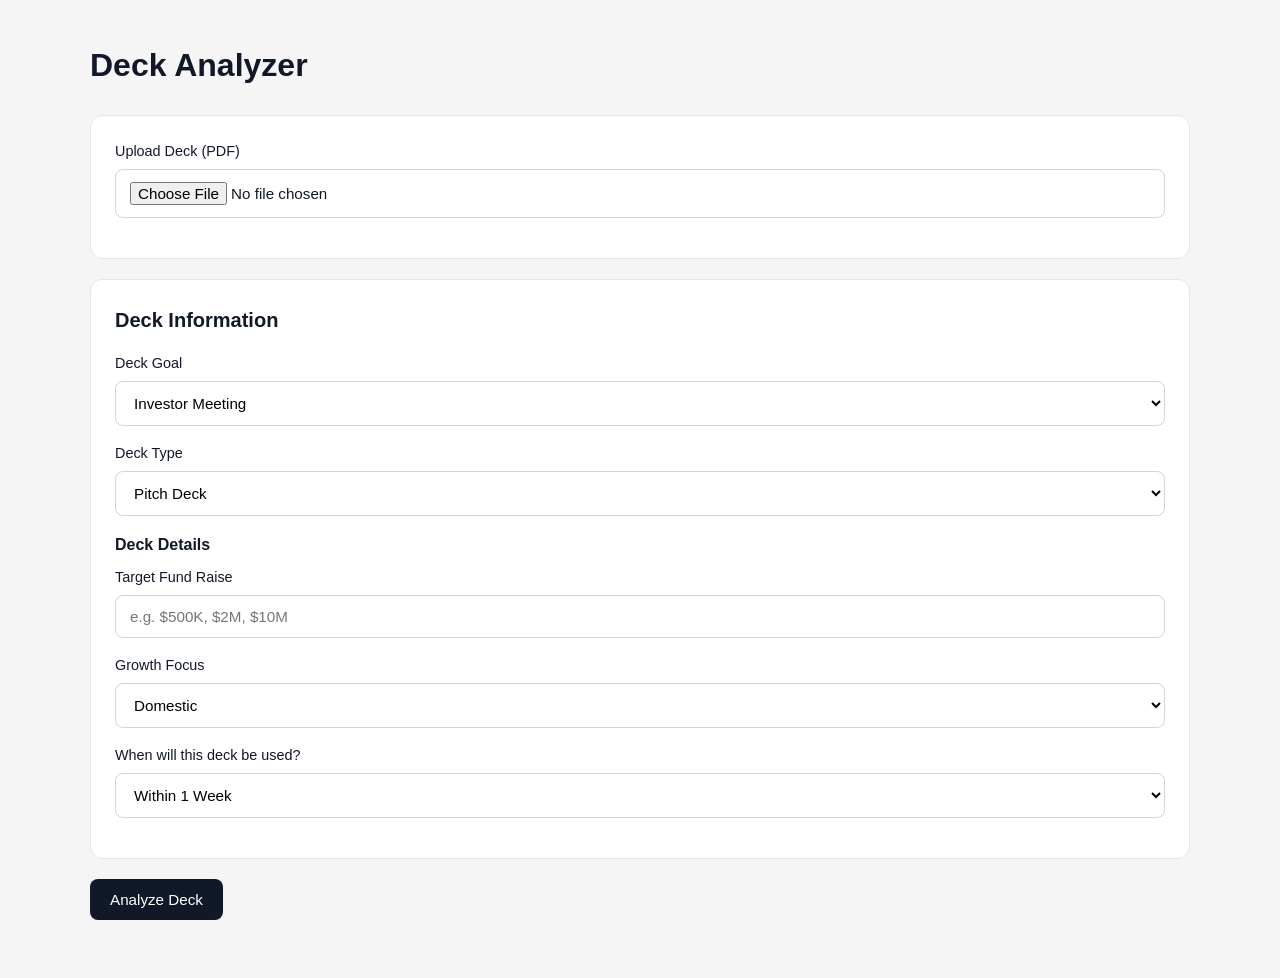
<file: index.html>
<!DOCTYPE html>
<html lang="en">
<head>
    <meta charset="UTF-8">
    <meta name="viewport" content="width=device-width, initial-scale=1.0">
    <title>Deck Analyzer</title>

    <link rel="stylesheet" href="frontend/style.css">
</head>
<body>

    <div class="container">

        <h1>Deck Analyzer</h1>

        <div class="upload-section">

            <label for="pdfInput">
                Upload Deck (PDF)
            </label>

            <input
                type="file"
                id="pdfInput"
                accept=".pdf"
            >

        </div>

        <div class="form-section">

            <h2>Deck Information</h2>

            <label for="deckGoal">
                Deck Goal
            </label>

            <select id="deckGoal">

                <option value="investor_meeting">
                    Investor Meeting
                </option>

                <option value="sales_meeting">
                    Sales Meeting
                </option>

                <option value="demo_meeting">
                    Demo Meeting
                </option>

                <option value="partnership_meeting">
                    Partnership Meeting
                </option>

                <option value="introduction">
                    Introduction Deck
                </option>

            </select>

            <label for="deckType">
                Deck Type
            </label>

            <select id="deckType">

                <option value="pitch">
                    Pitch Deck
                </option>

                <option value="sales">
                    Sales Deck
                </option>

                <option value="company">
                    Company Deck
                </option>

            </select>

            <div id="pitchFields">

                <h3>Deck Details</h3>

                <label for="fundSize">
                    Target Fund Raise
                </label>

                <input
                    type="text"
                    id="fundSize"
                    placeholder="e.g. $500K, $2M, $10M"
                >

                <label for="growthFocus">
                    Growth Focus
                </label>

                <select id="growthFocus">

                    <option value="domestic">
                        Domestic
                    </option>

                    <option value="international">
                        International
                    </option>

                </select>

                <label for="deckTimeline">
                    When will this deck be used?
                </label>

                <select id="deckTimeline">

                    <option value="within_1_week">
                        Within 1 Week
                    </option>

                    <option value="within_1_month">
                        Within 1 Month
                    </option>

                    <option value="within_3_months">
                        Within 3 Months
                    </option>

                    <option value="more_than_3_months">
                        More than 3 Months
                    </option>

                </select>

            </div>

        </div>

        <button id="uploadBtn">
            Analyze Deck
        </button>

        <p id="status"></p>

        <div id="output"></div>

    </div>

    <script src="frontend/script.js"></script>

</body>
</html>
</file>
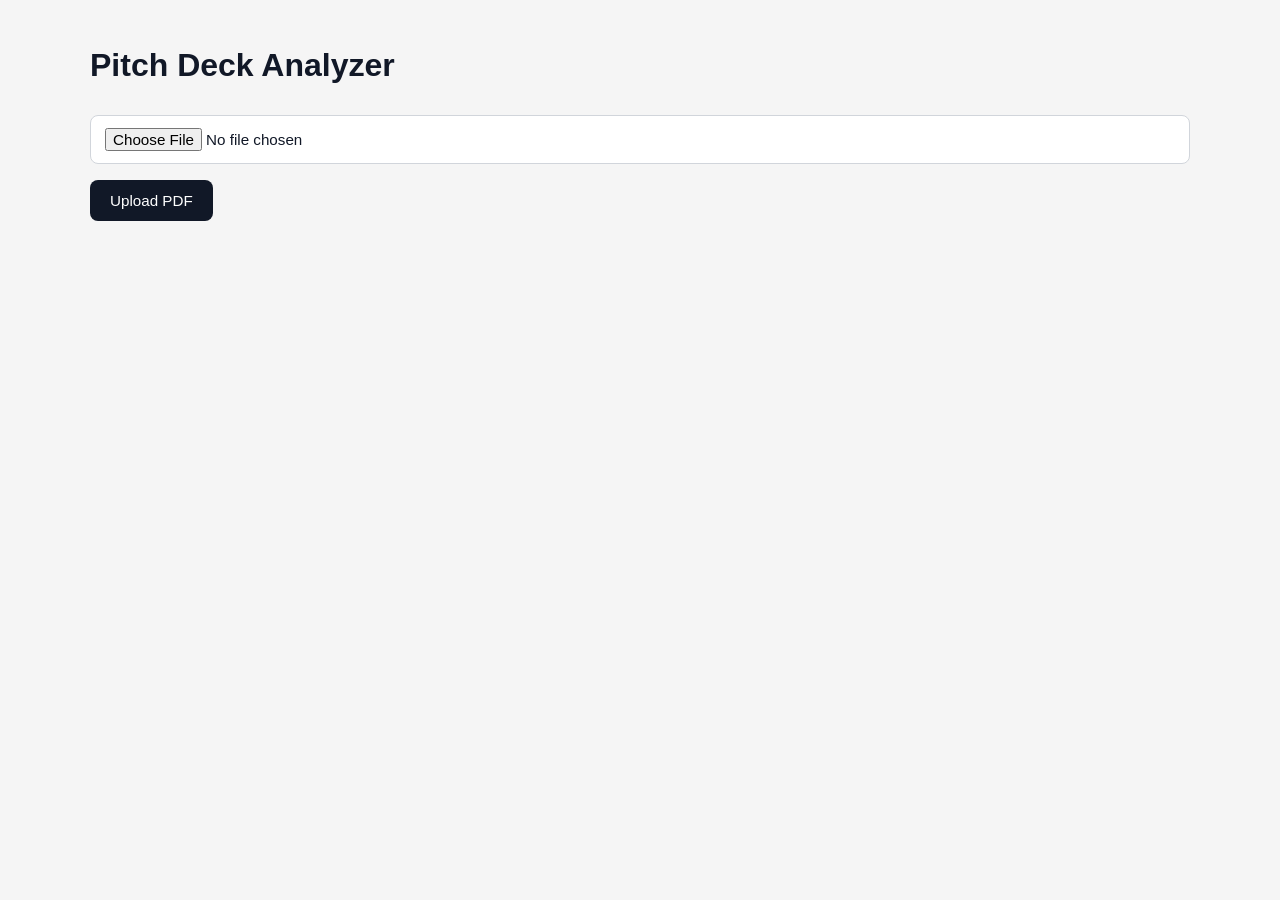
<file: frontend/index.html>
<!DOCTYPE html>
<html lang="en">
<head>
    <meta charset="UTF-8">
    <meta name="viewport" content="width=device-width, initial-scale=1.0">
    <title>Pitch Deck Analyzer</title>

    <link rel="stylesheet" href="style.css">
</head>
<body>

    <div class="container">

        <h1>Pitch Deck Analyzer</h1>

        <input type="file" id="pdfInput" accept=".pdf">

        <button id="uploadBtn">
            Upload PDF
        </button>

        <p id="status"></p>

    </div>

    <script src="script.js"></script>

</body>
</html>
</file>
<file: frontend/style.css>
*{
    box-sizing:border-box;
    margin:0;
    padding:0;
}

body{
    font-family: Inter, sans-serif;
    background:#f5f5f5;
    color:#111827;
    line-height:1.6;
    padding:40px 20px;
}

.container{
    max-width:1100px;
    margin:auto;
}

h1{
    font-size:2rem;
    margin-bottom:24px;
    font-weight:700;
}

h2{
    font-size:1.25rem;
    margin-bottom:16px;
    font-weight:600;
}

h3{
    margin-bottom:8px;
    font-size:1rem;
}

label{
    display:block;
    margin-bottom:6px;
    font-size:0.9rem;
    font-weight:500;
}

input,
select{
    width:100%;
    padding:12px 14px;
    border:1px solid #d1d5db;
    border-radius:8px;
    background:white;
    margin-bottom:16px;
    font-size:0.95rem;
}

input:focus,
select:focus{
    outline:none;
    border-color:#111;
}

button{
    background:#111827;
    color:white;
    border:none;
    padding:12px 20px;
    border-radius:8px;
    cursor:pointer;
    font-size:0.95rem;
    font-weight:500;
    transition:0.2s;
}

button:hover{
    opacity:0.9;
}

.upload-section,
.form-section{
    background:white;
    border:1px solid #e5e7eb;
    border-radius:12px;
    padding:24px;
    margin-bottom:20px;
}

.section,
.score-card{
    background:white;
    border:1px solid #e5e7eb;
    border-radius:12px;
    padding:24px;
}

.score-card{
    margin-top:24px;
    margin-bottom:24px;
}

.score{
    font-size:64px;
    font-weight:700;
    margin:12px 0;
}

.grid{
    display:grid;
    grid-template-columns:repeat(auto-fit,minmax(320px,1fr));
    gap:20px;
    margin-bottom:20px;
}

.metric{
    display:flex;
    justify-content:space-between;
    align-items:center;
    padding:12px 0;
    border-bottom:1px solid #f1f1f1;
}

.metric:last-child{
    border-bottom:none;
}

ul{
    padding-left:18px;
}

li{
    margin-bottom:10px;
}

.suggestion{
    padding:16px;
    background:#fafafa;
    border:1px solid #ececec;
    border-radius:8px;
    margin-bottom:12px;
}

.suggestion h3{
    margin-bottom:8px;
}

.recommendation{
    font-size:1rem;
    line-height:1.8;
}

.full-width{
    margin-bottom:20px;
}

#status{
    margin:18px 0;
    font-weight:500;
    color:#4b5563;
}


#linkedinUrl{
    margin-top:12px;
}

#generateEmailBtn{
    margin-top:4px;
    margin-bottom:20px;
}

#generateEmailBtn:disabled{
    opacity:0.6;
    cursor:not-allowed;
}

#emailOutput{
    margin-top:20px;
}

.email-card{
    background:#fafafa;
    border:1px solid #ececec;
    border-radius:8px;
    padding:20px;
}

.email-card h3{
    margin-bottom:12px;
}

.email-content{
    white-space:pre-wrap;
    line-height:1.8;
    font-size:0.95rem;
}

.copy-btn{
    margin-top:16px;
}
</file>
